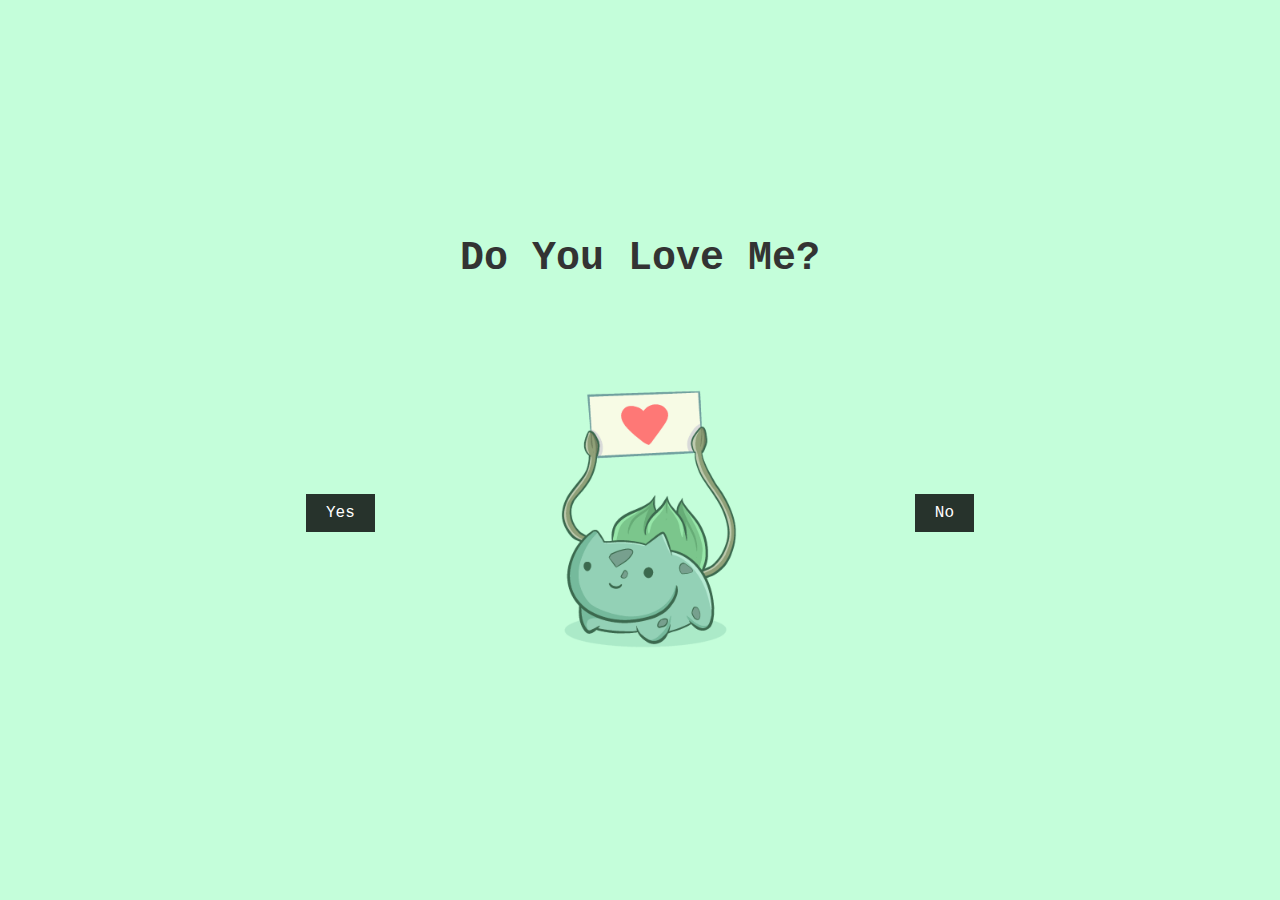
<file: index.html>
<!DOCTYPE html>
<html lang="en">
<head>
    <meta charset="UTF-8">
    <meta name="viewport" content="width=device-width, initial-scale=1.0">
    <title>Do You Love Me?</title>
    <link rel="stylesheet" href="CSS/main.css">
    <script defer src="JavaScript/main.js"></script>
</head>
<body>
    <header>
        <h1>Do You Love Me?</h1>
    </header>
    
    <div class="button-container">
        <a href="#" class="yes-button" onclick="goToAnotherPage()">Yes</a>
        <div class="gif-container">
            <img src="images/Love.gif" alt="double charge">
        </div>
        <button class="no-button" id="noButton" onmouseover="moveButton()">No</button>
    </div>
</body>
</html>
</file>
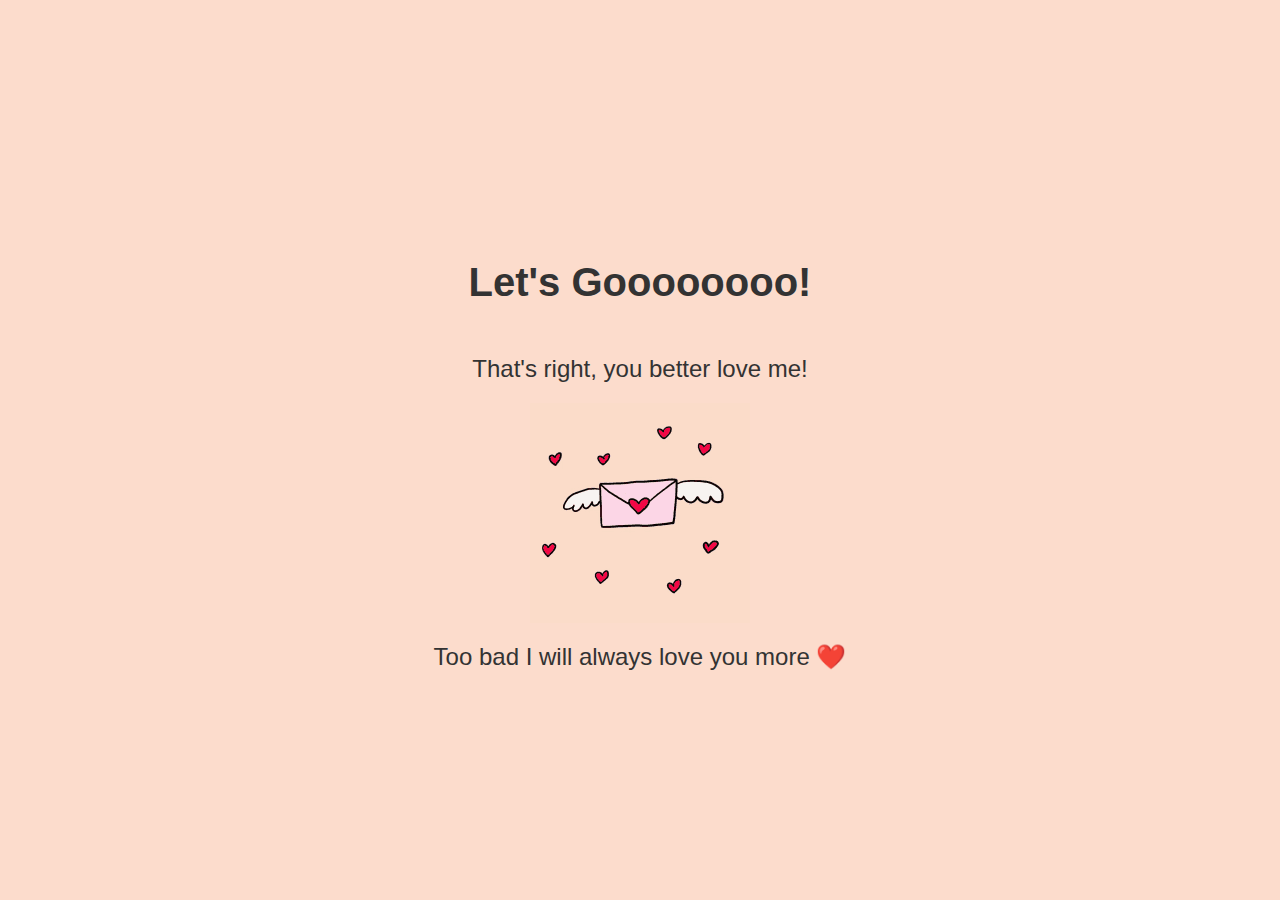
<file: success.html>
<!DOCTYPE html>
<html lang="en">
<head>
    <meta charset="UTF-8">
    <meta name="viewport" content="width=device-width, initial-scale=1.0">
    <title>You do love me!</title>
    <link rel="stylesheet" href="CSS/success.css">
</head>
<body>
    <header>
        <h1>Let's Goooooooo!</h1>
    </header>
    
    <div class="content-container">
        <p class="top-text">That's right, you better love me!</p>
        <div class="gif-container">
            <img src="images/LoveLetter.gif" alt="success animation">
        </div>
        <p class="bottom-text">Too bad I will always love you more ❤️</p>
    </div>
</body>
</html>
</file>
<file: CSS/main.css>
body {
    font-family: Courier New, monospace;
    background-color: #C4FEDA;
    margin: 0;
    padding: 0;
    display: flex;
    flex-direction: column;
    align-items: center;
    justify-content: center;
    height: 100vh;
}

header {
    text-align: center;
}

h1 {
    color: #333;
    margin: 0;
    padding: 1em 0 1em; 
    font-size: 2.5em;
    font-weight: bold;
}

.button-container {
    display: flex;
    align-items: center;
}

.gif-container {
    margin: 0 20px; 
}

.gif-container img {
    max-width: 80%;
    height: auto;
    margin: 0 auto;
    display: block;
}

button, a {
    margin: 10px;
    padding: 10px 20px;
    font-size: 1em;
    color: #ffffff;
    border: none;
    cursor: pointer;
}

.yes-button {
    order: -1; 
    background-color: rgba(0, 0, 0, 0.8); 
    text-decoration: none; 
}

.no-button {
    background-color: rgba(0, 0, 0, 0.8); 
    font-family: Courier New, monospace;
    color: #ffffff; 
}
</file>
<file: CSS/success.css>
body {
    font-family: Arial, sans-serif;
    background-color: #fcdccc; /* Set the background color as needed */
    margin: 0;
    padding: 0;
    display: flex;
    flex-direction: column;
    align-items: center;
    justify-content: center;
    height: 100vh;
}

header {
    text-align: center;
}

h1 {
    color: #333;
    margin: 0;
    padding: 1em 0 1em; 
    font-size: 2.5em;
    font-weight: bold;
}

.content-container {
    text-align: center;
}

.gif-container {
    margin: 20px 0; /* Add margin around the image */
}

.gif-container img {
    max-width: 80%;
    height: auto;
    margin: 0 auto;
    display: block;
}

.top-text,
.bottom-text {
    font-size: 1.5em;
    color: #333;
    margin: 10px 0;
}
</file>
